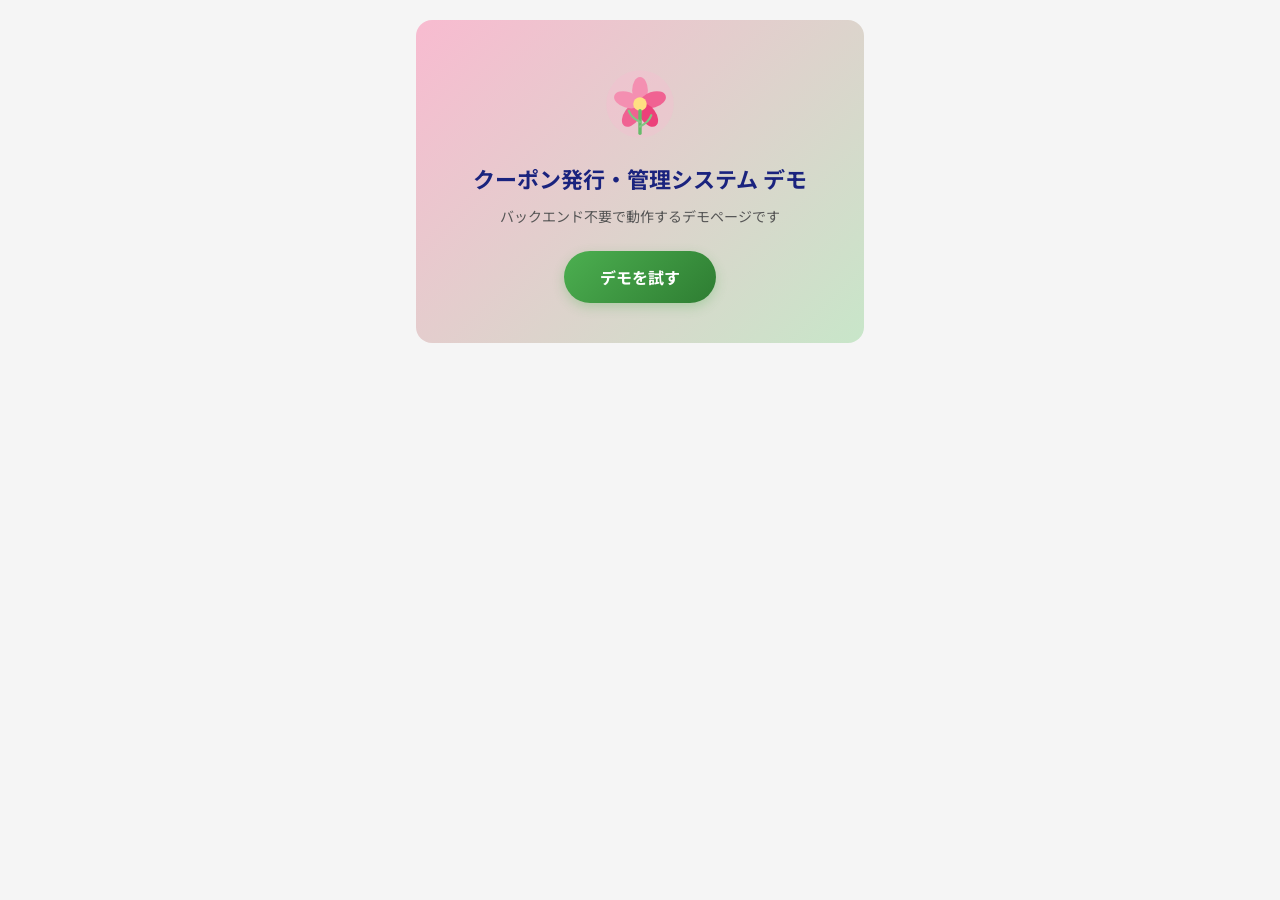
<file: docs/sample/index.html>
<!DOCTYPE html>
<html lang="ja">
<head>
  <meta charset="UTF-8">
  <meta name="viewport" content="width=device-width, initial-scale=1.0">
  <title>クーポン発行・管理システム デモ</title>
  <link rel="stylesheet" href="../css/style.css">
  <style>
    /* Hero Section */
    .hero {
      text-align: center;
      padding: 48px 16px 40px;
      background: linear-gradient(135deg, #F8BBD0 0%, #C8E6C9 100%);
      border-radius: var(--radius-lg);
      margin-bottom: 32px;
    }
    .hero .logo { width: 72px; height: 72px; margin-bottom: 16px; }
    .hero h1 {
      font-size: 22px;
      font-weight: 700;
      color: var(--primary);
      margin-bottom: 8px;
    }
    .hero p {
      font-size: 14px;
      color: #555;
      margin-bottom: 24px;
    }
    .hero .btn-demo {
      display: inline-block;
      padding: 14px 36px;
      background: linear-gradient(135deg, var(--accent), var(--accent-dark));
      color: var(--white);
      border: none;
      border-radius: 28px;
      font-size: 16px;
      font-weight: 700;
      font-family: 'Noto Sans JP', sans-serif;
      cursor: pointer;
      box-shadow: 0 4px 12px rgba(76,175,80,0.3);
      transition: all 0.2s;
    }
    .hero .btn-demo:hover { opacity: 0.9; transform: translateY(-2px); }

    /* Demo area hidden initially */
    .demo-area { display: none; }
    .demo-area.visible { display: block; }

    /* Reset button */
    .reset-wrap {
      text-align: center;
      margin-top: 20px;
      display: none;
    }
    .reset-wrap.visible { display: block; }
    .btn-reset {
      display: inline-block;
      padding: 10px 28px;
      background: #9E9E9E;
      color: var(--white);
      border: none;
      border-radius: var(--radius);
      font-size: 14px;
      font-weight: 500;
      font-family: 'Noto Sans JP', sans-serif;
      cursor: pointer;
      transition: all 0.2s;
    }
    .btn-reset:hover { background: #757575; }
  </style>
</head>
<body>
  <div class="public-container">
    <!-- Hero Section -->
    <div class="hero" id="heroSection">
      <img src="../img/logo.svg" alt="logo" class="logo">
      <h1>クーポン発行・管理システム デモ</h1>
      <p>バックエンド不要で動作するデモページです</p>
      <button class="btn-demo" id="btnStartDemo">デモを試す</button>
    </div>

    <!-- Demo Area -->
    <div class="demo-area" id="demoArea">
      <div class="public-header">
        <img src="../img/logo.svg" alt="logo" class="logo">
        <div class="store-name">銀座東京フラワー</div>
      </div>

      <div class="coupon-card" id="couponCard">
        <div id="statusOverlay" class="status-overlay">
          <div class="status-stamp" id="statusStamp"></div>
        </div>
        <div class="coupon-card-header" id="couponHeader" style="background: linear-gradient(135deg, #F8BBD0, #F48FB1);">
          <h2 id="couponName">ウェルカムクーポン</h2>
          <div class="coupon-value" id="couponValue">10%OFF</div>
        </div>
        <div class="coupon-card-body">
          <p class="coupon-desc" id="couponDesc">ご登録ありがとうございます。全商品にご利用いただけます。</p>
          <p class="coupon-expiry" id="couponExpiry">有効期限: 2026/12/31</p>
          <p style="font-size:12px;color:#bbb;margin-top:8px;" id="memberName">山田太郎 様</p>
        </div>
      </div>

      <!-- Swipe UI -->
      <div id="useArea">
        <div class="swipe-area">
          <div class="slide-track" id="slideTrack">
            <div class="slide-thumb" id="slideThumb">
              <span class="slide-arrow">&#8250;</span>
            </div>
            <span class="slide-label">スライドしてクーポンを使う</span>
          </div>
          <p style="font-size:12px;color:#999;margin-top:8px;text-align:center;">右にスライドして利用</p>
        </div>
      </div>

      <!-- Used message -->
      <div id="usedMessage" style="display:none;text-align:center;padding:20px;">
        <div class="success-check"></div>
        <h3 style="margin-top:12px;color:#2E7D32;">クーポンを利用しました！</h3>
      </div>

      <!-- Reset button -->
      <div class="reset-wrap" id="resetWrap">
        <button class="btn-reset" id="btnReset">もう一度試す</button>
      </div>
    </div>
  </div>

  <script>
    (function() {
      var heroSection = document.getElementById('heroSection');
      var demoArea = document.getElementById('demoArea');
      var btnStartDemo = document.getElementById('btnStartDemo');
      var btnReset = document.getElementById('btnReset');

      // Start demo
      btnStartDemo.addEventListener('click', function() {
        heroSection.style.display = 'none';
        demoArea.classList.add('visible');
      });

      // Reset
      btnReset.addEventListener('click', function() {
        var overlay = document.getElementById('statusOverlay');
        overlay.className = 'status-overlay';
        document.getElementById('usedMessage').style.display = 'none';
        document.getElementById('useArea').style.display = 'block';
        document.getElementById('resetWrap').classList.remove('visible');
        document.getElementById('couponExpiry').textContent = '有効期限: 2026/12/31';
        var thumb = document.getElementById('slideThumb');
        thumb.classList.remove('complete');
        thumb.style.left = '4px';
      });

      // Slider logic
      var track = document.getElementById('slideTrack');
      var thumb = document.getElementById('slideThumb');
      var dragging = false;
      var startX = 0;
      var thumbStartLeft = 0;
      var used = false;

      function getMaxLeft() {
        return track.offsetWidth - thumb.offsetWidth - 8;
      }

      function onStart(clientX) {
        if (used) return;
        dragging = true;
        startX = clientX;
        thumbStartLeft = thumb.offsetLeft;
        thumb.classList.add('dragging');
      }

      function onMove(clientX) {
        if (!dragging) return;
        var diff = clientX - startX;
        var maxLeft = getMaxLeft();
        var newLeft = Math.max(4, Math.min(thumbStartLeft + diff, maxLeft));
        thumb.style.left = newLeft + 'px';
      }

      function onEnd() {
        if (!dragging) return;
        dragging = false;
        thumb.classList.remove('dragging');
        var maxLeft = getMaxLeft();
        var currentLeft = thumb.offsetLeft;

        if (currentLeft >= maxLeft * 0.8) {
          // Complete
          used = true;
          thumb.style.left = maxLeft + 'px';
          thumb.classList.add('complete');
          document.getElementById('useArea').style.display = 'none';
          document.getElementById('usedMessage').style.display = 'block';

          var overlay = document.getElementById('statusOverlay');
          overlay.className = 'status-overlay active used';
          document.getElementById('statusStamp').textContent = 'USED';

          var now = new Date();
          document.getElementById('couponExpiry').textContent =
            '利用日: ' + now.toLocaleString('ja-JP', { year: 'numeric', month: '2-digit', day: '2-digit', hour: '2-digit', minute: '2-digit', hour12: false });

          document.getElementById('resetWrap').classList.add('visible');
        } else {
          thumb.style.left = '4px';
        }
      }

      // Touch events
      thumb.addEventListener('touchstart', function(e) {
        e.preventDefault();
        onStart(e.touches[0].clientX);
      });
      document.addEventListener('touchmove', function(e) {
        if (dragging) { e.preventDefault(); onMove(e.touches[0].clientX); }
      }, { passive: false });
      document.addEventListener('touchend', function() { onEnd(); });

      // Mouse events
      thumb.addEventListener('mousedown', function(e) {
        e.preventDefault();
        onStart(e.clientX);
      });
      document.addEventListener('mousemove', function(e) {
        if (dragging) onMove(e.clientX);
      });
      document.addEventListener('mouseup', function() { onEnd(); });

      // Reset also resets used flag
      btnReset.addEventListener('click', function() {
        used = false;
      });
    })();
  </script>
</body>
</html>
</file>
<file: docs/css/style.css>
@import url('https://fonts.googleapis.com/css2?family=Noto+Sans+JP:wght@300;400;500;700&display=swap');

/* === CSS Variables === */
:root {
  --primary: #1a237e;
  --primary-light: #283593;
  --accent: #4CAF50;
  --accent-dark: #2E7D32;
  --pink: #F8BBD0;
  --pink-dark: #E91E63;
  --green-light: #C8E6C9;
  --bg: #f5f5f5;
  --white: #ffffff;
  --text: #333333;
  --text-light: #888888;
  --border: #e0e0e0;
  --danger: #C62828;
  --warning: #E65100;
  --radius: 8px;
  --radius-lg: 16px;
  --shadow: 0 2px 8px rgba(0,0,0,0.08);
  --shadow-lg: 0 4px 20px rgba(0,0,0,0.12);
}

/* === Reset === */
*, *::before, *::after { box-sizing: border-box; margin: 0; padding: 0; }

body {
  font-family: 'Noto Sans JP', sans-serif;
  font-size: 14px;
  color: var(--text);
  background: var(--bg);
  line-height: 1.6;
  -webkit-text-size-adjust: 100%;
}

/* === Navigation (Admin) === */
.admin-nav {
  background: linear-gradient(135deg, var(--primary), var(--primary-light));
  color: var(--white);
  padding: 0 24px;
  display: flex;
  align-items: center;
  justify-content: space-between;
  position: sticky;
  top: 0;
  z-index: 100;
  box-shadow: var(--shadow);
}

.admin-nav .nav-brand {
  display: flex;
  align-items: center;
  gap: 10px;
  padding: 12px 0;
  text-decoration: none;
  color: var(--white);
}

.admin-nav .nav-brand img { height: 32px; }
.admin-nav .nav-brand h1 { font-size: 16px; font-weight: 700; }

.admin-nav .nav-links {
  display: flex;
  list-style: none;
  gap: 4px;
}

.admin-nav .nav-links a {
  display: block;
  padding: 14px 16px;
  color: rgba(255,255,255,0.7);
  text-decoration: none;
  font-size: 13px;
  font-weight: 500;
  border-bottom: 3px solid transparent;
  transition: all 0.2s;
}

.admin-nav .nav-links a:hover,
.admin-nav .nav-links a.active {
  color: var(--white);
  border-bottom-color: #64B5F6;
}

/* === Public Container === */
.public-container {
  max-width: 480px;
  margin: 0 auto;
  padding: 20px 16px;
  min-height: 100vh;
}

.public-header {
  text-align: center;
  padding: 20px 0;
}

.public-header .logo { width: 48px; height: 48px; margin-bottom: 8px; }
.public-header h1 { font-size: 20px; color: var(--accent-dark); }
.public-header .store-name { font-size: 14px; color: var(--text-light); margin-top: 4px; }

/* === Admin Container === */
.admin-container {
  max-width: 1200px;
  margin: 0 auto;
  padding: 24px;
}

/* === Form === */
.form-group { margin-bottom: 16px; }
.form-group label {
  display: block;
  font-weight: 500;
  margin-bottom: 4px;
  font-size: 13px;
  color: #555;
}
.form-group .required { color: var(--pink-dark); font-size: 11px; margin-left: 4px; }

.form-input, .form-select, .form-textarea {
  width: 100%;
  padding: 10px 12px;
  border: 1px solid var(--border);
  border-radius: var(--radius);
  font-size: 16px;
  font-family: 'Noto Sans JP', sans-serif;
  transition: border-color 0.2s;
  -webkit-appearance: none;
  background: var(--white);
}

.form-input:focus, .form-select:focus, .form-textarea:focus {
  outline: none;
  border-color: var(--accent);
  box-shadow: 0 0 0 3px rgba(76,175,80,0.1);
}

.form-textarea { resize: vertical; min-height: 100px; font-size: 14px; }

/* === Buttons === */
.btn {
  display: inline-block;
  padding: 10px 20px;
  border: none;
  border-radius: var(--radius);
  font-size: 14px;
  font-weight: 500;
  font-family: 'Noto Sans JP', sans-serif;
  cursor: pointer;
  transition: all 0.2s;
  text-align: center;
  text-decoration: none;
}
.btn-primary { background: linear-gradient(135deg, var(--accent), var(--accent-dark)); color: var(--white); }
.btn-primary:hover { opacity: 0.9; transform: translateY(-1px); }
.btn-primary:disabled { opacity: 0.5; cursor: not-allowed; transform: none; }
.btn-danger { background: var(--pink-dark); color: var(--white); }
.btn-secondary { background: #9E9E9E; color: var(--white); }
.btn-small { padding: 6px 14px; font-size: 12px; }
.btn-block { width: 100%; }

/* === Cards === */
.card {
  background: var(--white);
  border: 1px solid var(--border);
  border-radius: var(--radius);
  padding: 20px;
  margin-bottom: 16px;
  box-shadow: var(--shadow);
}
.card-title { font-size: 16px; font-weight: 700; color: var(--primary); margin-bottom: 12px; }

/* === Stats Grid === */
.stats-grid { display: grid; grid-template-columns: repeat(auto-fit, minmax(180px, 1fr)); gap: 16px; margin-bottom: 24px; }
.stat-card { background: var(--white); border: 1px solid var(--border); border-radius: var(--radius); padding: 20px; text-align: center; box-shadow: var(--shadow); }
.stat-card .stat-number { font-size: 32px; font-weight: 700; color: var(--primary); }
.stat-card .stat-label { font-size: 13px; color: var(--text-light); margin-top: 4px; }

/* === Table === */
.table-wrapper { overflow-x: auto; -webkit-overflow-scrolling: touch; }
.data-table { width: 100%; border-collapse: collapse; font-size: 13px; min-width: 600px; }
.data-table th { background: #f5f5f5; padding: 10px 12px; text-align: left; font-weight: 500; color: #555; border-bottom: 2px solid var(--border); white-space: nowrap; }
.data-table td { padding: 10px 12px; border-bottom: 1px solid #f0f0f0; vertical-align: middle; }
.data-table tr:hover { background: #fafafa; }

/* === Badge === */
.badge { display: inline-block; padding: 2px 8px; border-radius: 12px; font-size: 11px; font-weight: 500; }
.badge-active { background: #E8F5E9; color: var(--accent-dark); }
.badge-inactive { background: #FFEBEE; color: var(--danger); }
.badge-unsubscribed { background: #FFF3E0; color: var(--warning); }
.badge-unused { background: #E3F2FD; color: #1565C0; }
.badge-used { background: #F5F5F5; color: #757575; }
.badge-expired { background: #FFEBEE; color: var(--danger); }
.badge-success { background: #E8F5E9; color: var(--accent-dark); }
.badge-failed { background: #FFEBEE; color: var(--danger); }
.badge-partial_fail { background: #FFF3E0; color: var(--warning); }

/* === Modal === */
.modal-overlay { display: none; position: fixed; top: 0; left: 0; right: 0; bottom: 0; background: rgba(0,0,0,0.5); z-index: 1000; align-items: center; justify-content: center; }
.modal-overlay.active { display: flex; }
.modal { background: var(--white); border-radius: 12px; width: 90%; max-width: 600px; max-height: 90vh; overflow-y: auto; padding: 24px; }
.modal-header { display: flex; justify-content: space-between; align-items: center; margin-bottom: 20px; }
.modal-header h3 { font-size: 18px; color: var(--primary); }
.modal-close { background: none; border: none; font-size: 24px; cursor: pointer; color: #999; }

/* === Search === */
.search-bar { display: flex; gap: 8px; margin-bottom: 16px; }
.search-bar input { flex: 1; padding: 10px 12px; border: 1px solid var(--border); border-radius: var(--radius); font-size: 14px; font-family: 'Noto Sans JP', sans-serif; }
.search-bar button { padding: 10px 20px; background: var(--primary); color: var(--white); border: none; border-radius: var(--radius); cursor: pointer; font-family: 'Noto Sans JP', sans-serif; font-weight: 500; }

/* === Toolbar === */
.toolbar { display: flex; justify-content: space-between; align-items: center; margin-bottom: 16px; flex-wrap: wrap; gap: 8px; }

/* === Alert === */
.alert { padding: 12px 16px; border-radius: var(--radius); margin-bottom: 16px; font-size: 14px; }
.alert-success { background: #E8F5E9; color: var(--accent-dark); border: 1px solid #C8E6C9; }
.alert-error { background: #FFEBEE; color: var(--danger); border: 1px solid #FFCDD2; }
.alert-info { background: #E3F2FD; color: #1565C0; border: 1px solid #BBDEFB; }

/* === Loading / Spinner === */
.loading { text-align: center; padding: 40px; color: var(--text-light); }
.spinner { display: inline-block; width: 32px; height: 32px; border: 3px solid var(--border); border-top-color: var(--primary); border-radius: 50%; animation: spin 0.8s linear infinite; }
@keyframes spin { to { transform: rotate(360deg); } }

/* === Coupon Card === */
.coupon-card { background: var(--white); border-radius: var(--radius-lg); box-shadow: var(--shadow-lg); overflow: hidden; margin: 20px 0; position: relative; }
.coupon-card-header { padding: 24px 20px 16px; color: var(--white); text-align: center; }
.coupon-card-header h2 { font-size: 22px; font-weight: 700; }
.coupon-card-header .coupon-value { font-size: 36px; font-weight: 700; margin: 12px 0; }
.coupon-card-body { padding: 20px; background: var(--white); }
.coupon-card-body .coupon-desc { font-size: 14px; color: #666; margin-bottom: 12px; }
.coupon-card-body .coupon-expiry { font-size: 13px; color: #999; }

/* === Swipe Slider === */
.swipe-area { padding: 20px; text-align: center; }
.slide-track {
  position: relative;
  width: 100%;
  height: 56px;
  background: linear-gradient(135deg, #F8BBD0, #F48FB1);
  border-radius: 28px;
  overflow: hidden;
  user-select: none;
  -webkit-user-select: none;
  touch-action: none;
}
.slide-label {
  position: absolute;
  top: 0;
  left: 0;
  right: 0;
  bottom: 0;
  display: flex;
  align-items: center;
  justify-content: center;
  color: rgba(255,255,255,0.8);
  font-size: 14px;
  font-weight: 600;
  pointer-events: none;
  letter-spacing: 1px;
}
.slide-thumb {
  position: absolute;
  top: 4px;
  left: 4px;
  width: 48px;
  height: 48px;
  background: var(--white);
  border-radius: 50%;
  box-shadow: 0 2px 8px rgba(0,0,0,0.2);
  display: flex;
  align-items: center;
  justify-content: center;
  cursor: grab;
  z-index: 2;
  transition: left 0.15s ease;
}
.slide-thumb.dragging { transition: none; cursor: grabbing; }
.slide-thumb.complete { background: #C8E6C9; }
.slide-arrow {
  font-size: 24px;
  font-weight: 700;
  color: #F48FB1;
  line-height: 1;
  animation: pulseArrow 1.5s infinite;
}
@keyframes pulseArrow {
  0%, 100% { transform: translateX(0); opacity: 1; }
  50% { transform: translateX(4px); opacity: 0.5; }
}

.staff-notice { text-align: center; padding: 20px; background: #FFF3E0; border-radius: 12px; margin: 16px 0; color: var(--warning); font-weight: 500; font-size: 16px; }

/* === Status Overlay === */
.status-overlay { position: absolute; top: 0; left: 0; right: 0; bottom: 0; display: none; align-items: center; justify-content: center; z-index: 10; }
.status-overlay.active { display: flex; }
.status-overlay.used, .status-overlay.expired { background: rgba(158,158,158,0.85); }
.status-stamp { font-size: 48px; font-weight: 900; color: var(--white); border: 6px solid var(--white); padding: 12px 32px; border-radius: 12px; transform: rotate(-15deg); letter-spacing: 4px; }

/* === Success Check === */
.success-check { width: 80px; height: 80px; border-radius: 50%; background: var(--accent); display: flex; align-items: center; justify-content: center; margin: 20px auto; animation: scaleIn 0.3s ease; }
.success-check::after { content: '\2713'; color: var(--white); font-size: 40px; font-weight: bold; }
@keyframes scaleIn { from { transform: scale(0); } to { transform: scale(1); } }

/* === Checkbox === */
.checkbox-label { display: flex; align-items: center; gap: 8px; cursor: pointer; font-size: 14px; }
.checkbox-label input[type="checkbox"] { width: 18px; height: 18px; }

/* === Responsive === */
@media (max-width: 768px) {
  .admin-nav { flex-direction: column; padding: 0 16px; }
  .admin-nav .nav-links { width: 100%; overflow-x: auto; }
  .admin-container { padding: 16px; }
  .stats-grid { grid-template-columns: repeat(2, 1fr); }
}
</file>
